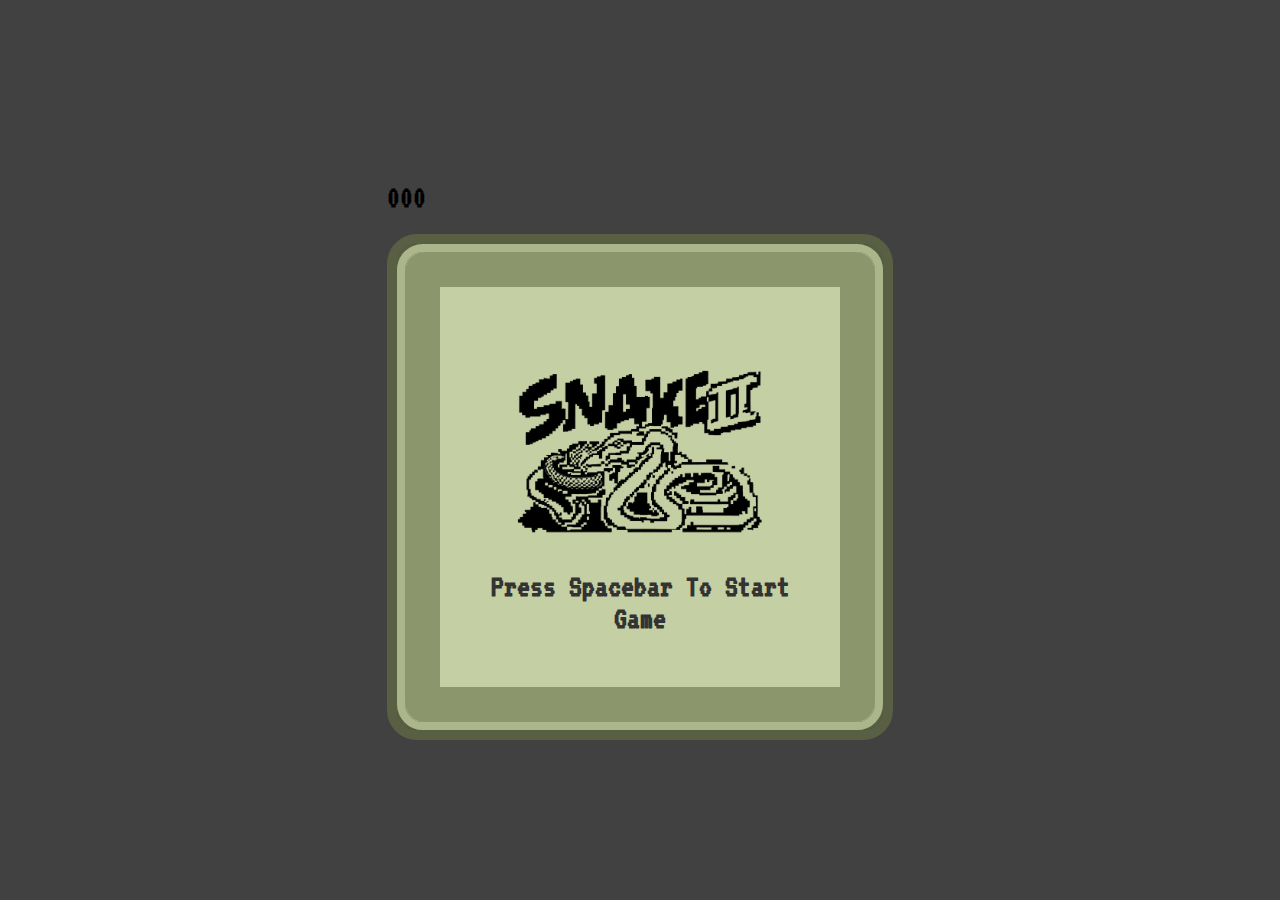
<file: Snake_Game/Index.html>
<!DOCTYPE html>
<html lang="en">
  <head>
    <meta charset="UTF-8" />
    <meta name="viewport" content="width=device-width, initial-scale=1.0" />
    <link rel="preconnect" href="https://fonts.googleapis.com">
    <link rel="preconnect" href="https://fonts.gstatic.com" crossorigin>
    <link href="https://fonts.googleapis.com/css2?family=VT323&display=swap" rel="stylesheet">
    <title>Snake Game</title>
    <link rel="stylesheet" href="Style.css" />
    <script src="Script.js" defer></script>
  </head>
  <body>
    <div>
      <div class="Scores">
      <h1 id="Score">000</h1>
      <h1 id="highScore">000</h1>
      </div>
      <div class="game-border-1">
        <div class="game-border-2">
            <div class="game-border-3">
                <div id="game-board"></div>
            </div>
        </div>
      </div>
    </div>
    <h1 id="instruction-text">Press Spacebar to start Game</h1>
    <img id="logo" src="snake-game-ai-gen.png" alt="snake-logo" />
  </body>
</html>
</file>
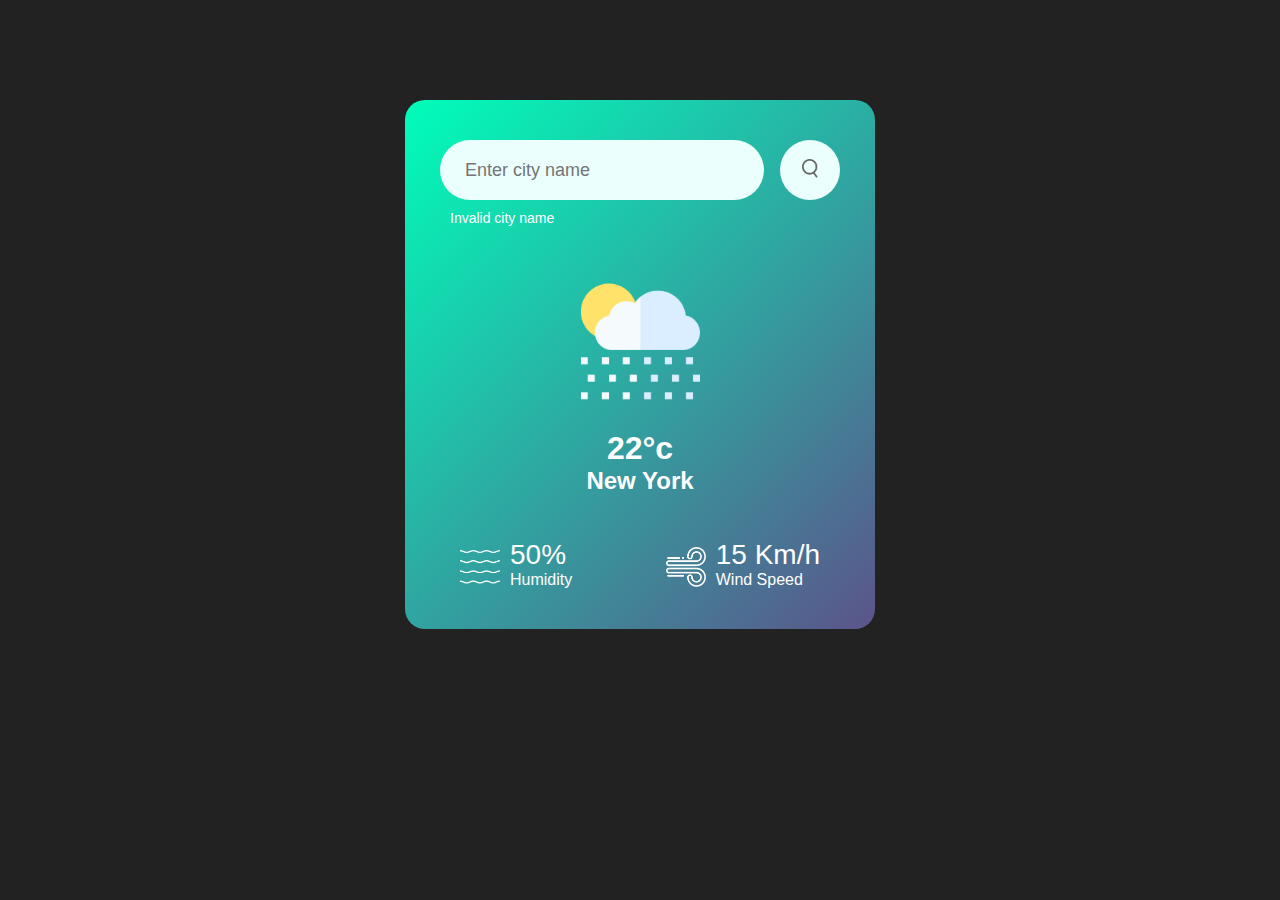
<file: Weather_App/index.html>
<!DOCTYPE html>
<html lang="en">
<head>
    <meta charset="UTF-8">
    <meta name="viewport" content="width=device-width, initial-scale=1.0">
    <title>Weather App </title>
    <link rel="stylesheet" href="style.css">
</head>
<body>
    <div class="card">
        <div class="search">
            <input type="text" placeholder="Enter city name" spellcheck="false">
            <button><img src="images/search.png"></button>
        </div>
        <div class="error">
            <p>Invalid city name</p>
        </div>
        <div class="Weather">
            <img src="images/rain.png" class="weather-icon">
            <h1 class="Temp">22°c</h1>
            <h2 class="city">New York</h2>
            <div class="details">
                <div class="col">
                    <img src="images/humidity.png">
                    <div>
                        <p class="humidity">50%</p>
                        <p>Humidity</p>
                    </div>
                </div>
                <div class="col">
                    <img src="images/wind.png">
                    <div>
                        <p class="wind">15 Km/h</p>
                        <p>Wind Speed</p>
                    </div>
                </div>
            </div>
        </div>
    </div>

<script>

const apiKey = "c5ea0085e3c2d158c2f6d1fe6a5df0db";
const apiUrl = "https://api.openweathermap.org/data/2.5/weather?units=metric&q=";

const searchBox = document.querySelector(".search input");
const searchBtn = document.querySelector(".search button");
const weatherIcon = document.querySelector(".weather-icon");

async function checkWeather(city) {
    const response = await fetch(apiUrl + city + `&appid=${apiKey}`);
    let data = await response.json();
    
    console.log(data);

    document.querySelector(".city").innerHTML = data.name;
    document.querySelector(".temp").innerHTML = Math.round(data.main.temp) + "°c";
    document.querySelector(".humidity").innerHTML = data.main.humidity + "%";
    document.querySelector(".wind").innerHTML = data.wind.speed + "Km/h";

    if(data.weather[0].main =="Clouds"){
        weatherIcon.src = "images/clouds.png";
    }
    else if(data.weather[0].main =="Clear"){
        weatherIcon.src = "images/clear.png";
    }
    else if(data.weather[0].main =="Rain"){
        weatherIcon.src = "images/rain.png";
    }
    else if(data.weather[0].main =="Drizzle"){
        weatherIcon.src = "images/drizzle.png";
    }
    else if(data.weather[0].main =="Mist"){
        weatherIcon.src = "images/mist.png";
    }
    else if(data.weather[0].main =="Snow"){
        weatherIcon.src = "images/snow.png";
    }
    else if(data.weather[0].main =="Wind"){
        weatherIcon.src = "images/wind.png";
    }

    document.querySelector(".weather").style.display = "block";
}

searchBtn.addEventListener("click", ()=>{
    checkWeather(searchBox.value);
}) // Listens and calls the check weather function upon click


</script>    
</body>
</html>
</file>
<file: Snake_Game/Style.css>
body {
    display:flex;
    align-items: center;
    justify-content: center;
    height: 100vh;
    margin: 0;
    font-family: 'VT323', monospace;
}

body,
.snake {
    background-color: #414141;
}

#game-board {
    border-radius: 100px;
    display: grid;
    grid-template-columns: repeat(20, 20px);
    grid-template-rows: repeat(20,20px);
    margin: 5px;
}

.game-border-1 {
    border: #595f43 solid 10px;
    border-radius: 30px;
    box-shadow: inset 0 0 0 10px #595f43;
}

.game-border-2 {
    border: #abb78a solid 8px;
    border-radius: 26px;
    box-shadow: inset 0 0 0 10px #abb78a;
}

.game-border-3 {
    border: #8b966c solid 30px;
    border-radius: 20px;
    box-shadow: inset 0 0 0 5px #8b966c;
}

#instruction-text {
    position: absolute;
    top: 60%;
    color: #333;
    width: 300px;
    text-align: center;
    text-transform: capitalize;
    padding: 30px;
    margin: 0;
}

.scores {
    display: flex;
    justify-content: space-between;
}

#score {
    color: #abb78a;
}

#score,
#highScore {
    font-size: 40px;
    font-weight: bolder;
    margin: 10px 0;
}

#highScore {
    color: #d8ddca;
    display: none;
}

.game-border-3, 
#logo {
    background-color: #c4cfa3; 
}

.snake {
    border: #5a5a5a 1px dotted;
}

.food {
    background-color: #dedede;
    border: #999 5px solid
}

#logo {
    position: absolute;
}
</file>
<file: Weather_App/style.css>
*{
    margin: 0;
    padding: 0;
    font-family: 'Poppins', sans-serif;
    box-sizing: border-box;
}
body{
    background: #222;
}
.card{
    width: 90%;
    max-width: 470px;
    background: linear-gradient(135deg, #00feba, #5b548a);
    color: #fff;
    margin: 100px auto 0;
    border-radius: 20px;
    padding: 40px 35px;
    text-align: center;
}
.search{
    width: 100%;
    display: flex;
    align-items: center;
    justify-content: space-between;
}
.search input{
    border: 0;
    outline: 0;
    background: #ebfffc;
    color: #555;
    padding: 10px 25px;
    height: 60px;
    border-radius: 30px;
    flex: 1;
    margin-right: 16px;
    font-size: 18px;
}
.search button{
    border: 0;
    outline: 0;
    background: #ebfffc;
    border-radius: 50%;
    width: 60px;
    height: 60px;
    cursor: pointer;
}
.search button img{
    width: 16px;
}
.weather-icon{
    width: 170px;
    margin-top: 30px;
}
.weather h1{
    font-size: 80px;
    font-weight: 500;
}
.weather h2{
    font-size: 45px;
    font-weight: 400;
    margin-top: -10px;
}
.details{
    display: flex;
    align-items: center;
    justify-content: space-between;
    padding: 0 20px;
    margin-top: 50px;
}
.col{
    display: flex;
    align-items: center;
    text-align: left;
}
.col img{
    width: 40px;
    margin-right: 10px;
}
.humidity, .wind{
    font-size: 28px;
    margin-top: -6px;
}
.weather{
    display: none;
}
.error{
    text-align: left;
    margin-left: 10px;
    font-size: 14px;
    margin-top: 10px;

}
</file>
